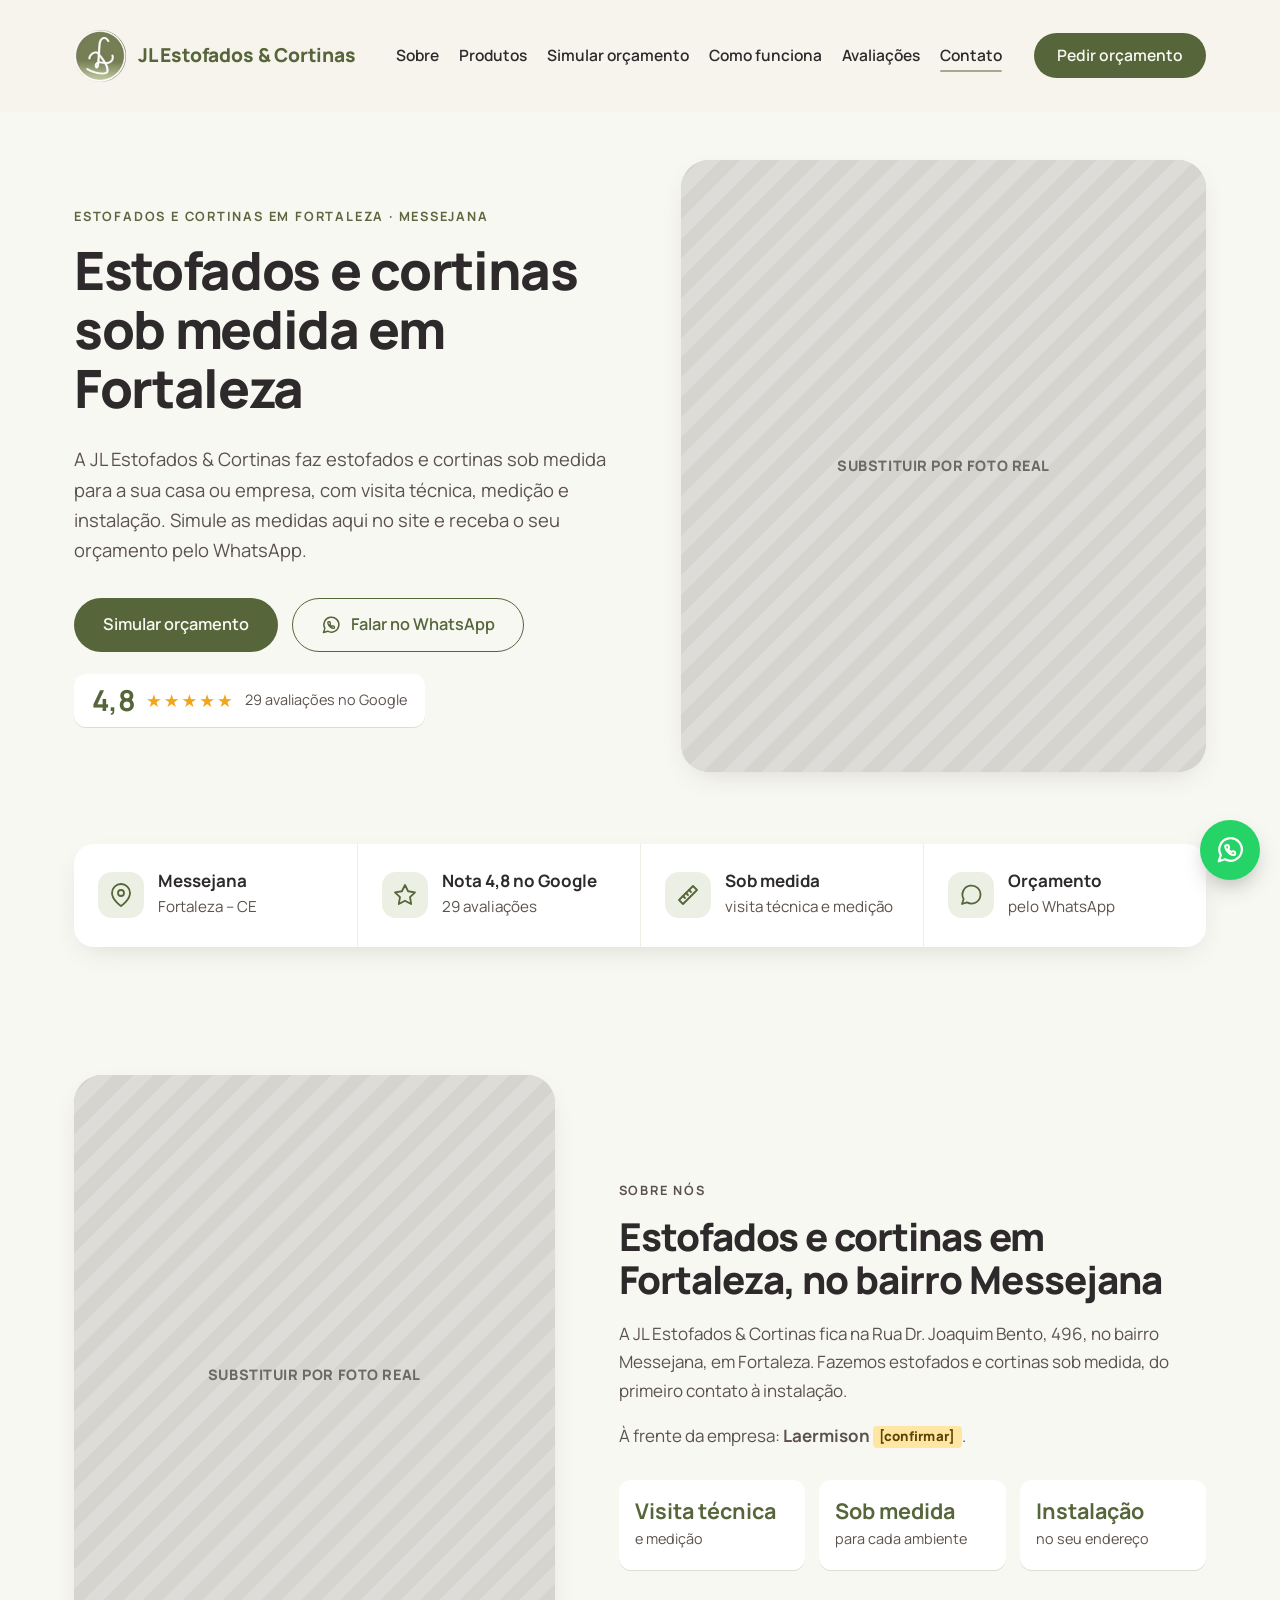
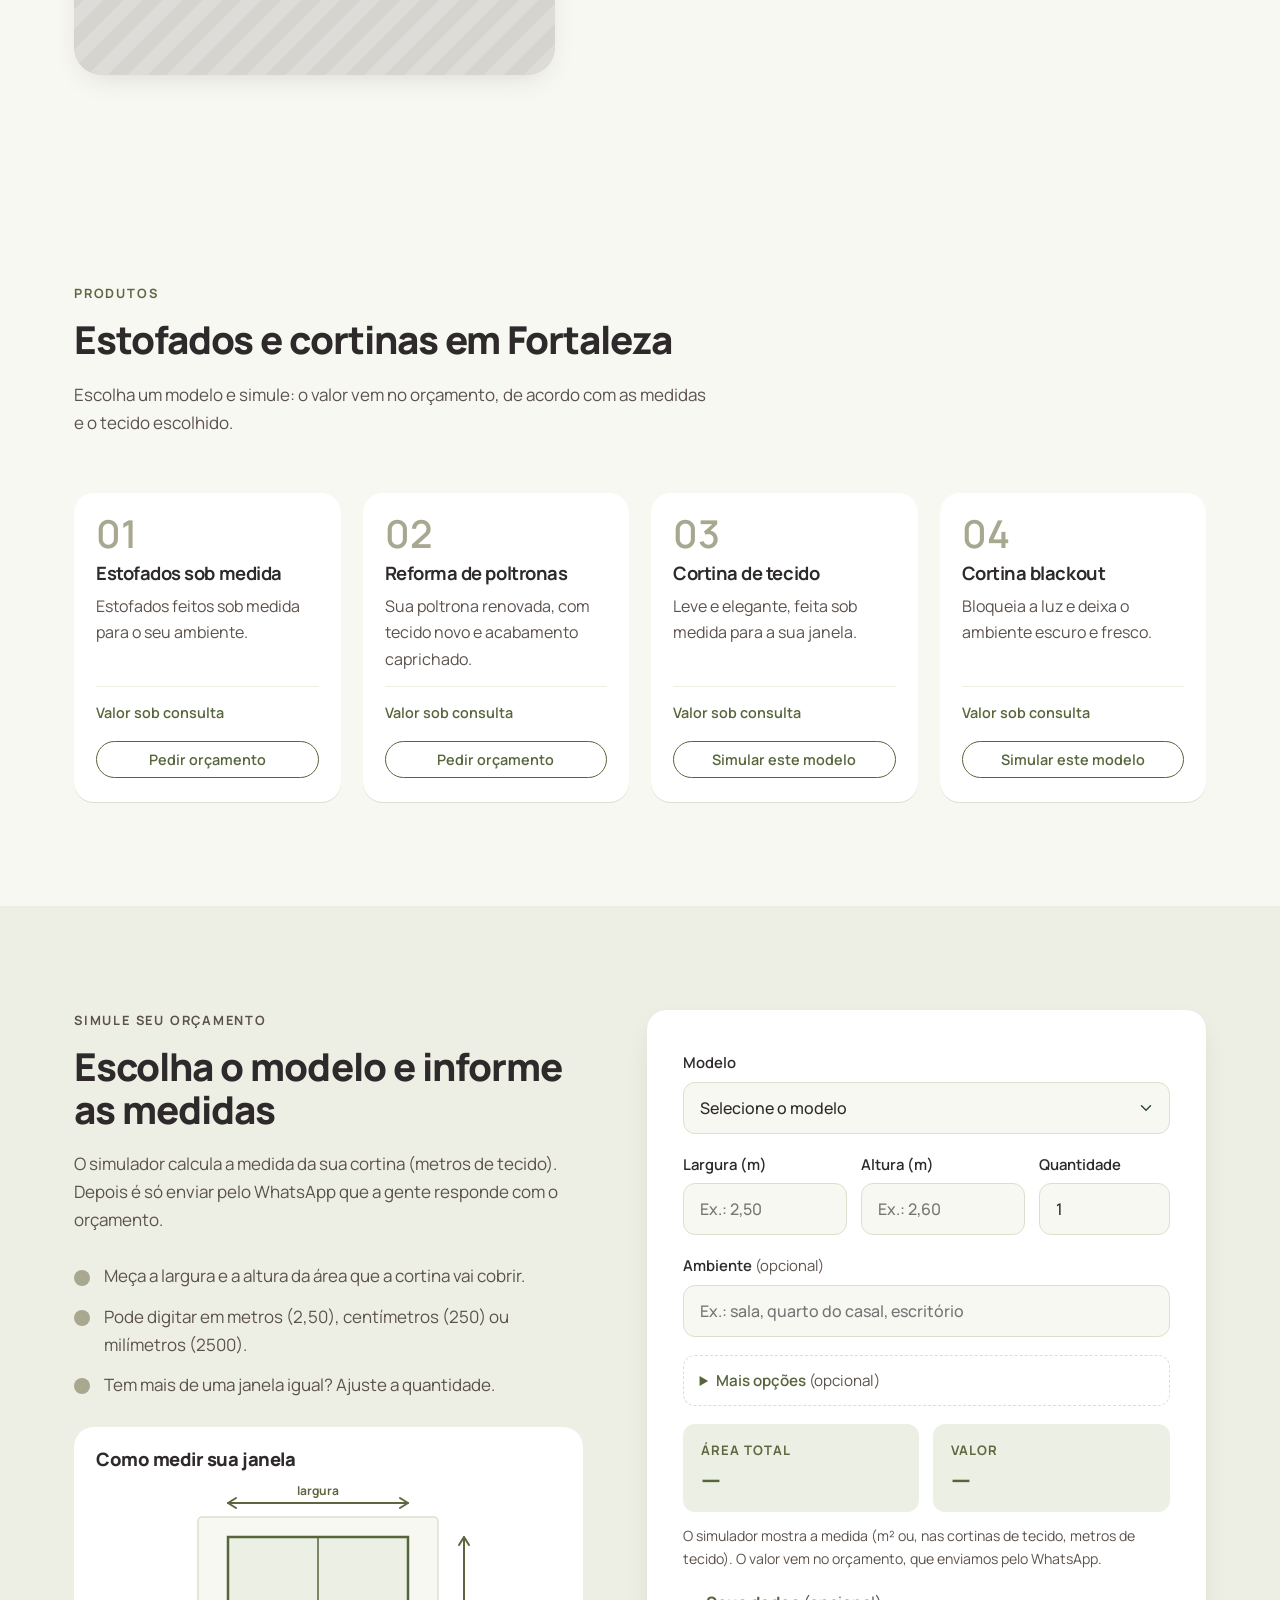
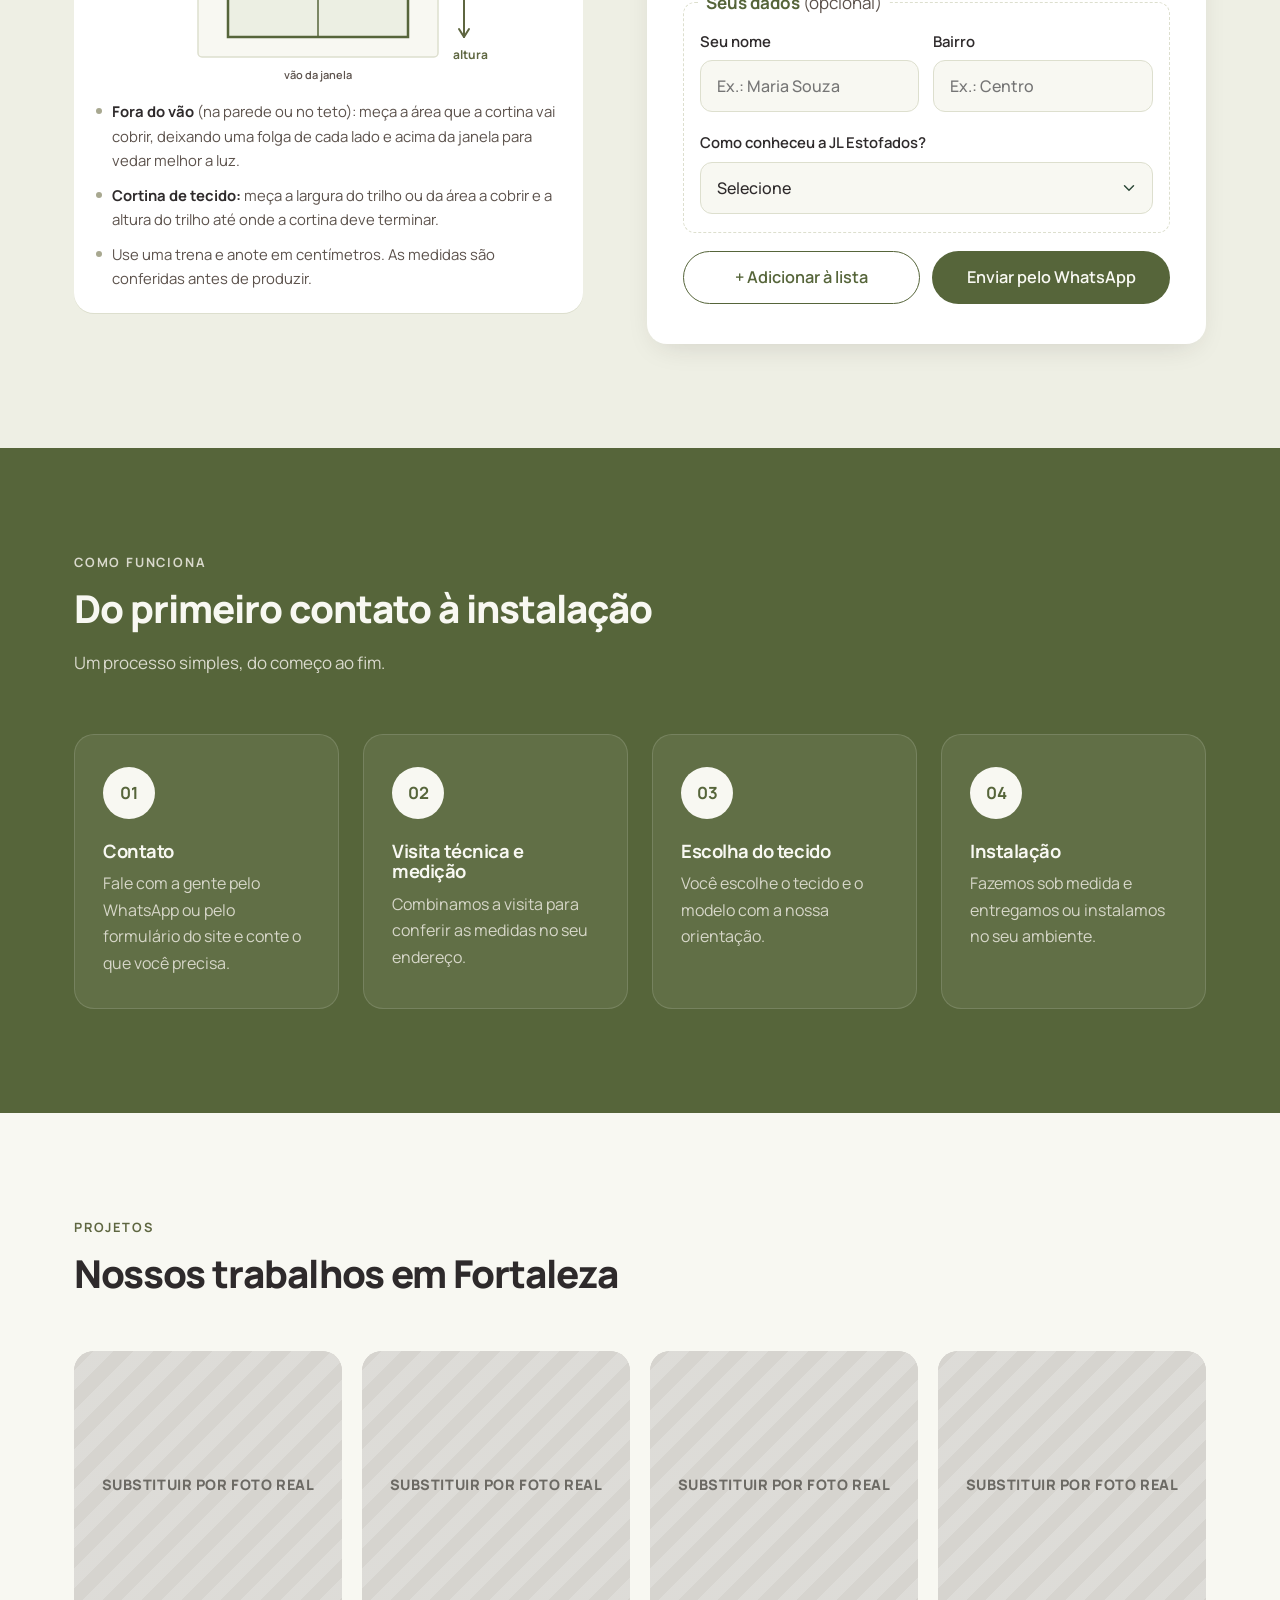
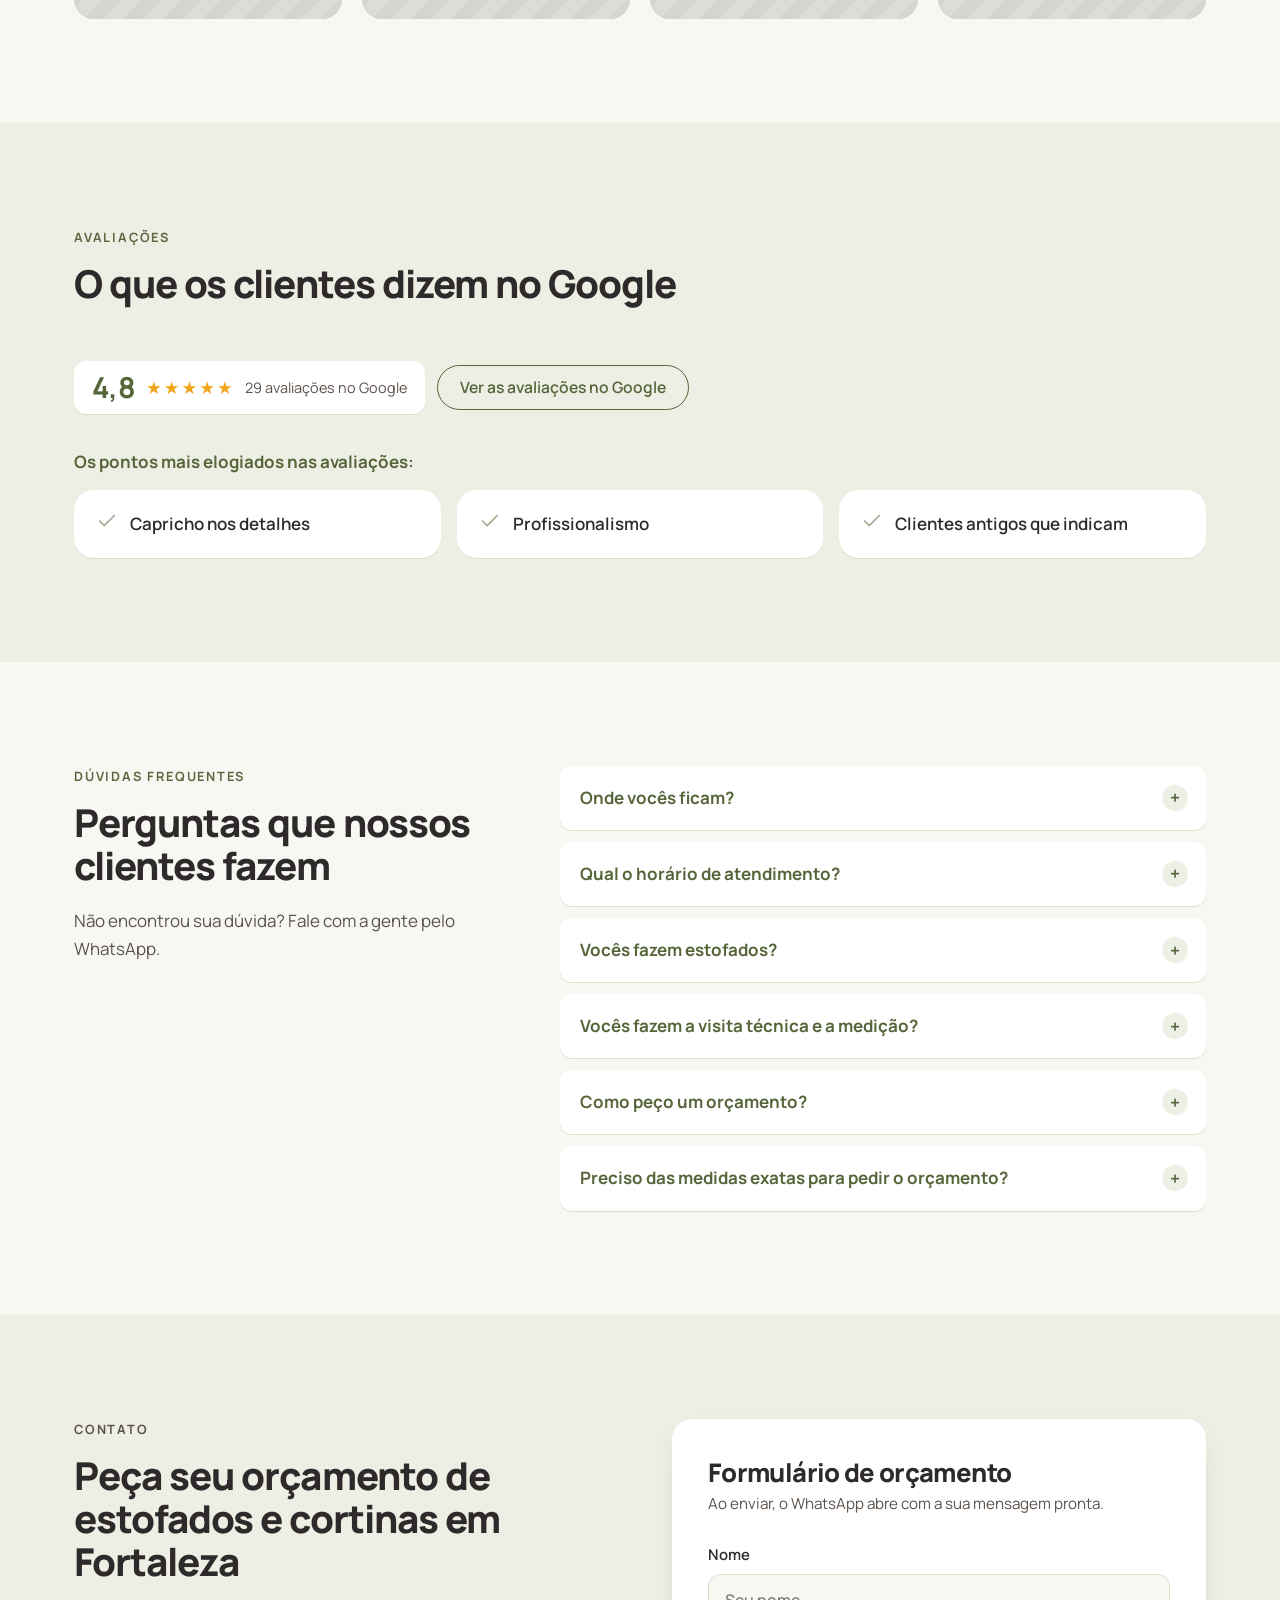
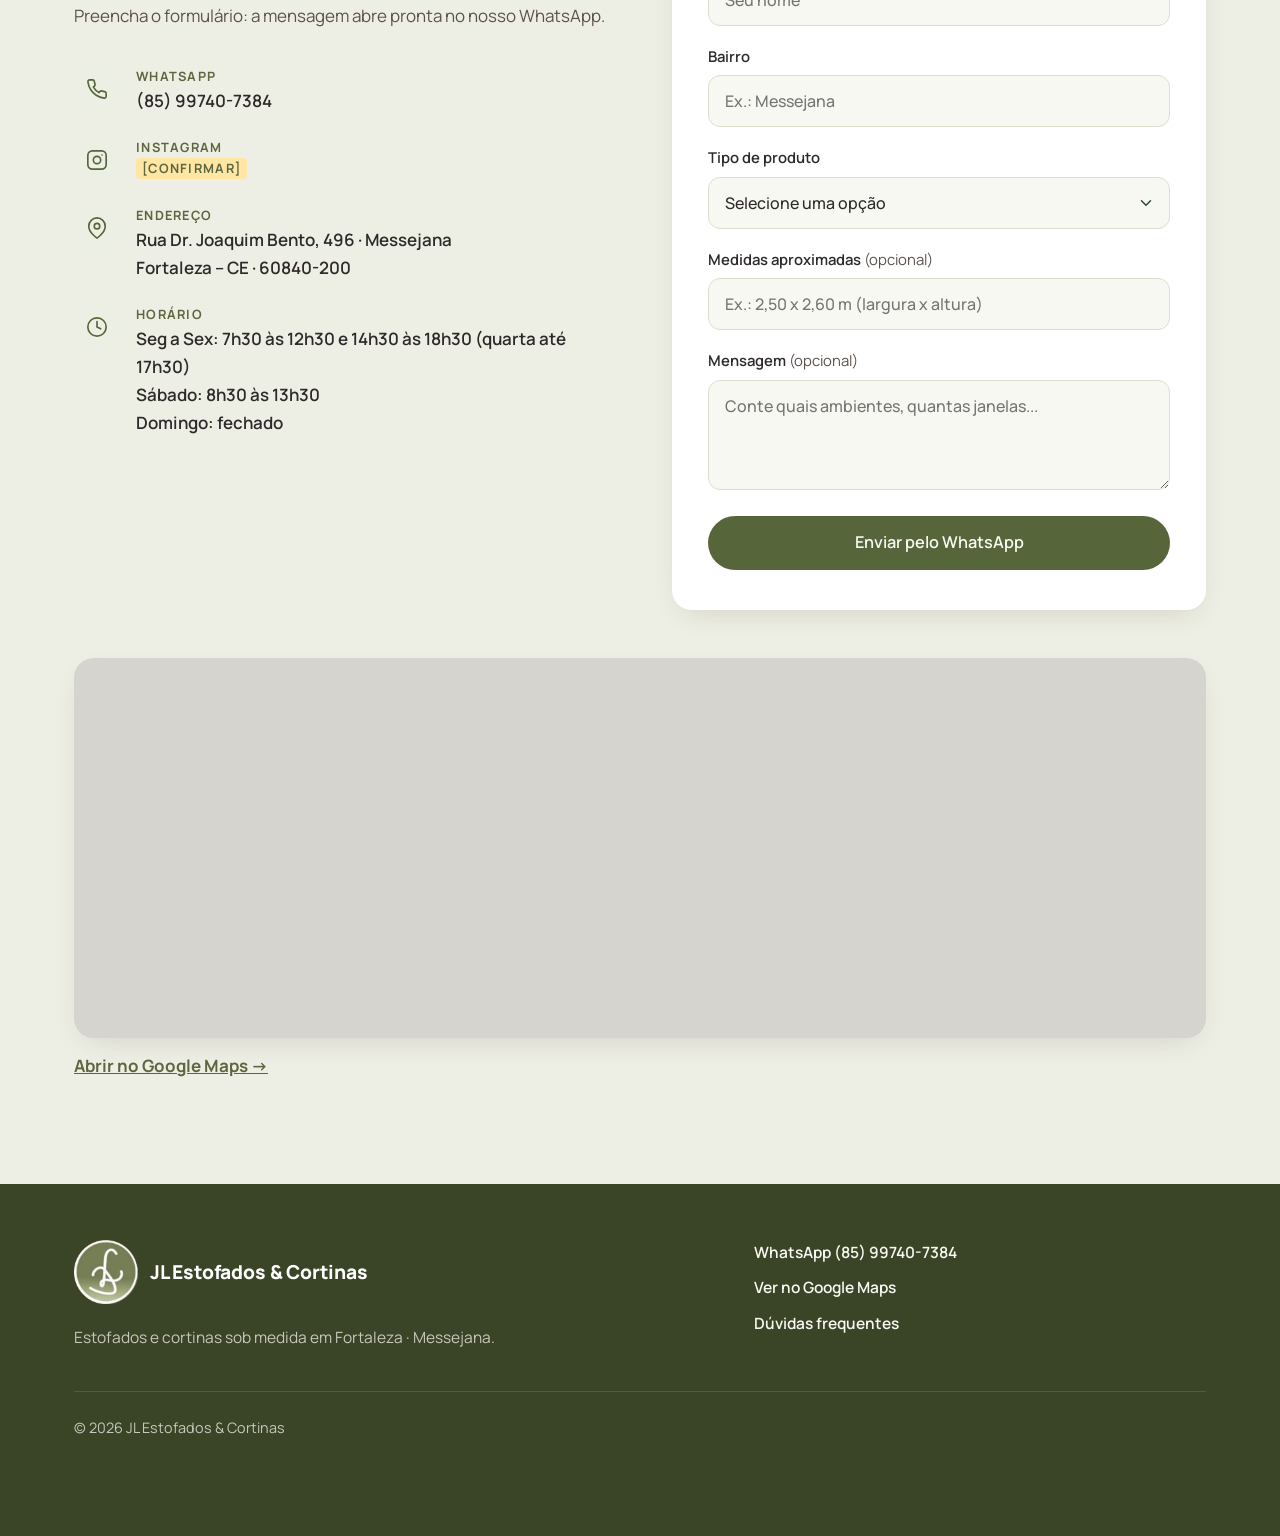
<file: index.html>
<!DOCTYPE html>
<html lang="pt-BR">
<head>
  <meta charset="UTF-8">
  <meta name="viewport" content="width=device-width, initial-scale=1">
  <title>JL Estofados &amp; Cortinas | Estofados e cortinas em Fortaleza – Messejana</title>
  <meta name="description" content="JL Estofados &amp; Cortinas: estofados e cortinas sob medida em Fortaleza, no bairro Messejana. Nota 4,8 no Google (29 avaliações). Peça seu orçamento pelo WhatsApp.">
  <meta name="theme-color" content="#56653A">
  <!-- Prévia para apresentar à cliente: fora do Google até ser aprovada. Remova esta linha ao publicar de vez. -->
  <meta name="robots" content="noindex">
  <meta property="og:type" content="website">
  <meta property="og:locale" content="pt_BR">
  <meta property="og:site_name" content="JL Estofados &amp; Cortinas">
  <meta property="og:title" content="Estofados e cortinas em Fortaleza | JL Estofados &amp; Cortinas">
  <meta property="og:description" content="JL Estofados &amp; Cortinas: estofados e cortinas sob medida em Fortaleza, no bairro Messejana. Nota 4,8 no Google (29 avaliações). Peça seu orçamento pelo WhatsApp.">
  <meta property="og:image" content="img/og-image.jpg">
  <meta property="og:image:alt" content="Logo da JL Estofados &amp; Cortinas">
  <meta name="twitter:card" content="summary_large_image">
  <link rel="icon" href="img/favicon.png" type="image/png">
  <link rel="apple-touch-icon" href="img/favicon-180.png">
  <link rel="preconnect" href="https://fonts.googleapis.com">
  <link rel="preconnect" href="https://fonts.gstatic.com" crossorigin>
  <link href="https://fonts.googleapis.com/css2?family=Manrope:wght@400;500;600;700;800&display=swap" rel="stylesheet">
  <link rel="stylesheet" href="css/style.css?v=1">
  <script type="application/ld+json">
  {
    "@context": "https://schema.org",
    "@type": "LocalBusiness",
    "name": "JL Estofados & Cortinas",
    "description": "JL Estofados & Cortinas: estofados e cortinas sob medida em Fortaleza, no bairro Messejana. Nota 4,8 no Google (29 avaliações). Peça seu orçamento pelo WhatsApp.",
    "telephone": "+55 85 99740-7384",
    "address": {
      "@type": "PostalAddress",
      "streetAddress": "Rua Dr. Joaquim Bento, 496",
      "addressLocality": "Fortaleza",
      "addressRegion": "CE",
      "postalCode": "60840-200",
      "addressCountry": "BR"
    },
    "areaServed": {
      "@type": "City",
      "name": "Fortaleza"
    },
    "hasMap": "https://www.google.com/maps/place/?q=place_id:ChIJ-Z9A-_hPxwcRxCEsKVyBMA8",
    "aggregateRating": {
      "@type": "AggregateRating",
      "ratingValue": "4.8",
      "reviewCount": "29",
      "bestRating": "5"
    },
    "openingHoursSpecification": [
      {
        "@type": "OpeningHoursSpecification",
        "dayOfWeek": [
          "https://schema.org/Monday",
          "https://schema.org/Tuesday",
          "https://schema.org/Thursday",
          "https://schema.org/Friday"
        ],
        "opens": "07:30",
        "closes": "12:30"
      },
      {
        "@type": "OpeningHoursSpecification",
        "dayOfWeek": [
          "https://schema.org/Monday",
          "https://schema.org/Tuesday",
          "https://schema.org/Thursday",
          "https://schema.org/Friday"
        ],
        "opens": "14:30",
        "closes": "18:30"
      },
      {
        "@type": "OpeningHoursSpecification",
        "dayOfWeek": [
          "https://schema.org/Wednesday"
        ],
        "opens": "07:30",
        "closes": "12:30"
      },
      {
        "@type": "OpeningHoursSpecification",
        "dayOfWeek": [
          "https://schema.org/Wednesday"
        ],
        "opens": "14:30",
        "closes": "17:30"
      },
      {
        "@type": "OpeningHoursSpecification",
        "dayOfWeek": [
          "https://schema.org/Saturday"
        ],
        "opens": "08:30",
        "closes": "13:30"
      }
    ],
    "logo": "img/logo.png",
    "image": "img/og-image.jpg"
  }
  </script>
</head>
<body>

  <a class="skip-link" href="#conteudo">Pular para o conteúdo</a>

  <!-- 1. CABEÇALHO -->
  <header class="header" id="topo">
    <div class="container header__inner">
      <a href="#topo" class="logo" aria-label="JL Estofados &amp; Cortinas, voltar ao início">
        <img class="logo__selo" src="img/logo.png" alt=""><span class="logo__texto">JL Estofados &amp; Cortinas</span>
      </a>

      <nav class="nav" id="menu" aria-label="Menu principal">
        <ul class="nav__list">
          <li><a href="#sobre" class="nav__link">Sobre</a></li>
          <li><a href="#modelos" class="nav__link">Produtos</a></li>
          <li><a href="#simulador" class="nav__link">Simular orçamento</a></li>
          <li><a href="#como-funciona" class="nav__link">Como funciona</a></li>
          <li><a href="#avaliacoes" class="nav__link">Avaliações</a></li>
          <li><a href="#contato" class="nav__link">Contato</a></li>
        </ul>
        <a href="#contato" class="btn btn--primary nav__cta">Pedir orçamento</a>
      </nav>

      <button class="hamburger" type="button" aria-label="Abrir menu" aria-expanded="false" aria-controls="menu">
        <span></span><span></span><span></span>
      </button>
    </div>
  </header>

  <main id="conteudo">

    <!-- 2. HERO -->
    <section class="hero">
      <div class="container hero__inner">
        <div class="hero__text">
          <p class="eyebrow">Estofados e cortinas em Fortaleza · Messejana</p>
          <h1>Estofados e cortinas sob medida em Fortaleza</h1>
          <p class="hero__lead">A JL Estofados &amp; Cortinas faz estofados e cortinas sob medida para a sua casa ou empresa, com visita técnica, medição e instalação. Simule as medidas aqui no site e receba o seu orçamento pelo WhatsApp.</p>
          <div class="hero__actions">
            <a href="#simulador" class="btn btn--primary btn--lg">Simular orçamento</a>
            <a href="https://wa.me/5585997407384" class="btn btn--outline btn--lg" data-whatsapp data-msg="Olá, JL Estofados! Vim pelo site e gostaria de mais informações." target="_blank" rel="noopener">
              <svg class="icon" viewBox="0 0 24 24" aria-hidden="true"><path d="M3 21l1.65-4.95A9 9 0 1 1 8 19.4L3 21z"/><g transform="translate(7.3 7.3) scale(.4)" stroke-width="4"><path d="M22 16.92v3a2 2 0 0 1-2.18 2 19.79 19.79 0 0 1-8.63-3.07 19.5 19.5 0 0 1-6-6 19.79 19.79 0 0 1-3.07-8.67A2 2 0 0 1 4.11 2h3a2 2 0 0 1 2 1.72 12.84 12.84 0 0 0 .7 2.81 2 2 0 0 1-.45 2.11L8.09 9.91a16 16 0 0 0 6 6l1.27-1.27a2 2 0 0 1 2.11-.45 12.84 12.84 0 0 0 2.81.7A2 2 0 0 1 22 16.92z"/></g></svg>
              Falar no WhatsApp
            </a>
          </div>
          <a href="https://www.google.com/maps/place/?q=place_id:ChIJ-Z9A-_hPxwcRxCEsKVyBMA8" class="google-nota" target="_blank" rel="noopener">
            <strong>4,8</strong>
            <span class="google-nota__estrelas" aria-hidden="true">★★★★★</span>
            <span>29 avaliações no Google</span>
          </a>
        </div>
        <figure class="media hero__media is-placeholder" data-label="SUBSTITUIR POR FOTO REAL"></figure>
      </div>
    </section>

    <!-- 3. DIFERENCIAIS -->
    <section class="perks" aria-label="Nossos diferenciais">
      <div class="container">
        <ul class="perks__list">
          <li class="perk">
            <svg class="perk__icon" viewBox="0 0 24 24" aria-hidden="true"><path d="M21 10c0 7-9 13-9 13s-9-6-9-13a9 9 0 0 1 18 0z"/><circle cx="12" cy="10" r="3"/></svg>
            <div><strong>Messejana</strong><span>Fortaleza – CE</span></div>
          </li>
          <li class="perk">
            <svg class="perk__icon" viewBox="0 0 24 24" aria-hidden="true"><path d="m12 2 3.09 6.26L22 9.27l-5 4.87 1.18 6.88L12 17.77l-6.18 3.25L7 14.14 2 9.27l6.91-1.01z"/></svg>
            <div><strong>Nota 4,8 no Google</strong><span>29 avaliações</span></div>
          </li>
          <li class="perk">
            <svg class="perk__icon" viewBox="0 0 24 24" aria-hidden="true"><path d="M3 17 17 3l4 4L7 21z"/><path d="m7 13 2 2M10 10l2 2M13 7l2 2"/></svg>
            <div><strong>Sob medida</strong><span>visita técnica e medição</span></div>
          </li>
          <li class="perk">
            <svg class="perk__icon" viewBox="0 0 24 24" aria-hidden="true"><path d="M3 21l1.65-4.95A9 9 0 1 1 8 19.4L3 21z"/></svg>
            <div><strong>Orçamento</strong><span>pelo WhatsApp</span></div>
          </li>
        </ul>
      </div>
    </section>

    <!-- SOBRE NÓS -->
    <section class="section" id="sobre">
      <div class="container sobre">
        <figure class="media sobre__media is-placeholder" data-label="SUBSTITUIR POR FOTO REAL"></figure>
        <div class="sobre__texto">
          <p class="eyebrow">Sobre nós</p>
          <h2>Estofados e cortinas em Fortaleza, no bairro Messejana</h2>
          <p>A JL Estofados &amp; Cortinas fica na Rua Dr. Joaquim Bento, 496, no bairro Messejana, em Fortaleza. Fazemos estofados e cortinas sob medida, do primeiro contato à instalação.</p>
          <p>À frente da empresa: <strong>Laermison <span class="confirmar">[confirmar]</span></strong>.</p>
          <ul class="sobre__destaques">
            <li><strong>Visita técnica</strong><span>e medição</span></li>
            <li><strong>Sob medida</strong><span>para cada ambiente</span></li>
            <li><strong>Instalação</strong><span>no seu endereço</span></li>
          </ul>
        </div>
      </div>
    </section>

    <!-- 4. MODELOS -->
    <section class="section" id="modelos">
      <div class="container">
        <div class="section__head">
          <p class="eyebrow">Produtos</p>
          <h2>Estofados e cortinas em Fortaleza</h2>
          <p>Escolha um modelo e simule: o valor vem no orçamento, de acordo com as medidas e o tecido escolhido.</p>
        </div>

        <div class="products">
          <article class="card product">
            <div class="product__body">
              <span class="product__num" aria-hidden="true">01</span>
              <h3>Estofados sob medida</h3>
              <p>Estofados feitos sob medida para o seu ambiente.</p>
              <p class="product__price">Valor sob consulta</p>
              <a href="https://wa.me/5585997407384" class="btn btn--outline btn--sm product__sim" data-whatsapp data-msg="Olá, JL Estofados! Vim pelo site e gostaria de um orçamento de estofados sob medida." target="_blank" rel="noopener">Pedir orçamento</a>
            </div>
          </article>
          <article class="card product">
            <div class="product__body">
              <span class="product__num" aria-hidden="true">02</span>
              <h3>Reforma de poltronas</h3>
              <p>Sua poltrona renovada, com tecido novo e acabamento caprichado.</p>
              <p class="product__price">Valor sob consulta</p>
              <a href="https://wa.me/5585997407384" class="btn btn--outline btn--sm product__sim" data-whatsapp data-msg="Olá, JL Estofados! Vim pelo site e gostaria de um orçamento de reforma de poltronas." target="_blank" rel="noopener">Pedir orçamento</a>
            </div>
          </article>
          <article class="card product">
            <div class="product__body">
              <span class="product__num" aria-hidden="true">03</span>
              <h3>Cortina de tecido</h3>
              <p>Leve e elegante, feita sob medida para a sua janela.</p>
              <p class="product__price">Valor sob consulta</p>
              <button type="button" class="btn btn--outline btn--sm product__sim" data-modelo="Cortina de tecido">Simular este modelo</button>
            </div>
          </article>
          <article class="card product">
            <div class="product__body">
              <span class="product__num" aria-hidden="true">04</span>
              <h3>Cortina blackout</h3>
              <p>Bloqueia a luz e deixa o ambiente escuro e fresco.</p>
              <p class="product__price">Valor sob consulta</p>
              <button type="button" class="btn btn--outline btn--sm product__sim" data-modelo="Cortina blackout">Simular este modelo</button>
            </div>
          </article>
        </div>
      </div>
    </section>

    <!-- 4b. SIMULADOR DE ORÇAMENTO -->
    <section class="section section--soft" id="simulador">
      <div class="container sim">
        <div class="sim__intro">
          <p class="eyebrow">Simule seu orçamento</p>
          <h2>Escolha o modelo e informe as medidas</h2>
          <p>O simulador calcula a medida da sua cortina (metros de tecido). Depois é só enviar pelo WhatsApp que a gente responde com o orçamento.</p>
          <ul class="sim__tips">
            <li>Meça a largura e a altura da área que a cortina vai cobrir.</li>
            <li>Pode digitar em metros (2,50), centímetros (250) ou milímetros (2500).</li>
            <li>Tem mais de uma janela igual? Ajuste a quantidade.</li>
          </ul>
          <div class="medir">
            <h3>Como medir sua janela</h3>
            <svg class="medir__desenho" viewBox="0 0 340 210" role="img" aria-label="Desenho de uma janela mostrando onde medir a largura e a altura">
              <rect x="40" y="38" width="240" height="140" rx="4" class="medir__parede"/>
              <rect x="70" y="58" width="180" height="100" class="medir__vao"/>
              <line x1="160" y1="58" x2="160" y2="158" class="medir__divisao"/>
              <line x1="70" y1="24" x2="250" y2="24" class="medir__seta"/>
              <polyline points="78,19 70,24 78,29" class="medir__seta"/>
              <polyline points="242,19 250,24 242,29" class="medir__seta"/>
              <text x="160" y="16" class="medir__texto">largura</text>
              <line x1="306" y1="58" x2="306" y2="158" class="medir__seta"/>
              <polyline points="301,66 306,58 311,66" class="medir__seta"/>
              <polyline points="301,150 306,158 311,150" class="medir__seta"/>
              <text x="312" y="180" class="medir__texto">altura</text>
              <text x="160" y="200" class="medir__legenda">vão da janela</text>
            </svg>
            <ul class="medir__passos">
              <li><strong>Fora do vão</strong> (na parede ou no teto): meça a área que a cortina vai cobrir, deixando uma folga de cada lado e acima da janela para vedar melhor a luz.</li>
              <li><strong>Cortina de tecido:</strong> meça a largura do trilho ou da área a cobrir e a altura do trilho até onde a cortina deve terminar.</li>
              <li>Use uma trena e anote em centímetros. As medidas são conferidas antes de produzir.</li>
            </ul>
          </div>
        </div>

        <form class="card form sim__form" id="form-simulador" novalidate>
          <div class="field">
            <label for="sim-modelo">Modelo</label>
            <select id="sim-modelo" name="modelo" required>
              <option value="" disabled selected>Selecione o modelo</option>
              <optgroup label="Cortinas (por metro de tecido)">
                <option data-calculo="tecido">Cortina de tecido</option>
                <option data-calculo="tecido">Cortina blackout</option>
              </optgroup>
              <optgroup label="Outros">
                <option>Outro modelo</option>
              </optgroup>
            </select>
          </div>

          <div class="sim__row">
            <div class="field">
              <label for="sim-largura">Largura (m)</label>
              <input type="text" id="sim-largura" name="largura" inputmode="decimal" maxlength="7" autocomplete="off" placeholder="Ex.: 2,50" required>
            </div>
            <div class="field">
              <label for="sim-altura">Altura (m)</label>
              <input type="text" id="sim-altura" name="altura" inputmode="decimal" maxlength="7" autocomplete="off" placeholder="Ex.: 2,60" required>
            </div>
            <div class="field sim__qtd">
              <label for="sim-qtd">Quantidade</label>
              <input type="text" id="sim-qtd" name="quantidade" inputmode="numeric" maxlength="2" autocomplete="off" value="1" required>
            </div>
          </div>

          <div class="field">
            <label for="sim-ambiente">Ambiente <span class="field__opt">(opcional)</span></label>
            <input type="text" id="sim-ambiente" name="ambiente" placeholder="Ex.: sala, quarto do casal, escritório">
          </div>

          <!-- Acessório opcional: aparece só nos modelos com data-guia (cortina rolô) -->
          <label class="sim__opcional" id="sim-guia-campo" hidden>
            <input type="checkbox" id="sim-guia" name="guia">
            Incluir guia <span class="field__opt">(opcional)</span>
          </label>

          <details class="sim__extras">
            <summary>Mais opções <span class="field__opt">(opcional)</span></summary>
            <div class="sim__row sim__row--2">
              <div class="field">
                <label for="sim-acionamento">Acionamento</label>
                <select id="sim-acionamento" name="acionamento">
                  <option value="">Tanto faz</option>
                  <option>Manual</option>
                  <option>Motorizado</option>
                </select>
              </div>
              <div class="field">
                <label for="sim-comando">Lado do comando</label>
                <select id="sim-comando" name="comando">
                  <option value="">Tanto faz</option>
                  <option>Esquerdo</option>
                  <option>Direito</option>
                </select>
              </div>
              <div class="field">
                <label for="sim-instalacao">Instalação</label>
                <select id="sim-instalacao" name="instalacao">
                  <option value="">Não sei</option>
                  <option>Dentro do vão</option>
                  <option>Fora do vão (na parede)</option>
                  <option>No teto</option>
                </select>
              </div>
              <div class="field">
                <label for="sim-cor">Cor ou tecido</label>
                <input type="text" id="sim-cor" name="cor" placeholder="Ex.: linho bege, blackout branco">
              </div>
            </div>
          </details>

          <div class="sim__result" aria-live="polite">
            <div>
              <span id="sim-area-rotulo">Área total</span>
              <strong id="sim-area">—</strong>
            </div>
            <div>
              <span>Valor</span>
              <strong id="sim-valor">—</strong>
            </div>
          </div>
          <p class="sim__note sim__calculo" id="sim-calculo" hidden></p>
          <p class="sim__condicoes" id="sim-condicoes" hidden></p>
          <p class="sim__note" id="sim-nota">O simulador mostra a medida (m² ou, nas cortinas de tecido, metros de tecido). O valor vem no orçamento, que enviamos pelo WhatsApp.</p>

          <fieldset class="sim__cliente">
            <legend>Seus dados <span class="field__opt">(opcional)</span></legend>
            <div class="sim__row sim__row--2">
              <div class="field">
                <label for="sim-cliente">Seu nome</label>
                <input type="text" id="sim-cliente" name="cliente" autocomplete="name" maxlength="60" placeholder="Ex.: Maria Souza">
              </div>
              <div class="field">
                <label for="sim-bairro">Bairro</label>
                <input type="text" id="sim-bairro" name="bairro" maxlength="40" placeholder="Ex.: Centro">
              </div>
            </div>
            <div class="field">
              <label for="sim-origem">Como conheceu a JL Estofados?</label>
              <select id="sim-origem" name="origem">
                <option value="">Selecione</option>
                <option>Instagram</option>
                <option>Google</option>
                <option>Indicação de amigo ou parente</option>
                <option>Arquiteto ou decorador</option>
                <option>Já sou cliente</option>
                <option>Outro</option>
              </select>
            </div>
          </fieldset>

          <p class="form__error" role="alert" hidden></p>

          <div class="sim__actions">
            <button type="button" class="btn btn--outline btn--lg" id="sim-adicionar">+ Adicionar à lista</button>
            <button type="submit" class="btn btn--primary btn--lg">Enviar pelo WhatsApp</button>
          </div>

          <div class="sim__lista" id="sim-lista" hidden>
            <h3>Sua lista de orçamento</h3>
            <ul id="sim-itens"></ul>
            <p class="sim__total">Valor: <strong id="sim-total">—</strong></p>
            <p class="sim__condicoes" id="sim-total-condicoes" hidden></p>
            <p class="sim__note">Tem mais janelas? Preencha as medidas acima e clique em "Adicionar à lista". Ao enviar, a lista inteira vai em uma única mensagem.</p>
          </div>
        </form>
      </div>
    </section>

    <!-- 5. COMO FUNCIONA -->
    <section class="section section--green" id="como-funciona">
      <div class="container">
        <div class="section__head">
          <p class="eyebrow eyebrow--light">Como funciona</p>
          <h2>Do primeiro contato à instalação</h2>
          <p>Um processo simples, do começo ao fim.</p>
        </div>

        <ol class="steps">
          <li class="step">
            <span class="step__num" aria-hidden="true">01</span>
            <h3>Contato</h3>
            <p>Fale com a gente pelo WhatsApp ou pelo formulário do site e conte o que você precisa.</p>
          </li>
          <li class="step">
            <span class="step__num" aria-hidden="true">02</span>
            <h3>Visita técnica e medição</h3>
            <p>Combinamos a visita para conferir as medidas no seu endereço.</p>
          </li>
          <li class="step">
            <span class="step__num" aria-hidden="true">03</span>
            <h3>Escolha do tecido</h3>
            <p>Você escolhe o tecido e o modelo com a nossa orientação.</p>
          </li>
          <li class="step">
            <span class="step__num" aria-hidden="true">04</span>
            <h3>Instalação</h3>
            <p>Fazemos sob medida e entregamos ou instalamos no seu ambiente.</p>
          </li>
        </ol>
      </div>
    </section>

    <!-- 6. PROJETOS -->
    <section class="section" id="projetos">
      <div class="container">
        <div class="section__head section__head--row">
          <div>
            <p class="eyebrow">Projetos</p>
            <h2>Nossos trabalhos em Fortaleza</h2>
          </div>
          
        </div>

        <div class="gallery gallery--4">
          <figure class="media gallery__item is-placeholder" data-label="SUBSTITUIR POR FOTO REAL"></figure>
          <figure class="media gallery__item is-placeholder" data-label="SUBSTITUIR POR FOTO REAL"></figure>
          <figure class="media gallery__item is-placeholder" data-label="SUBSTITUIR POR FOTO REAL"></figure>
          <figure class="media gallery__item is-placeholder" data-label="SUBSTITUIR POR FOTO REAL"></figure>
        </div>
      </div>
    </section>

    <!-- AVALIAÇÕES (dados reais do Google: nota e pontos mais citados) -->
    <section class="section section--soft" id="avaliacoes">
      <div class="container">
        <div class="section__head">
          <p class="eyebrow">Avaliações</p>
          <h2>O que os clientes dizem no Google</h2>
        </div>
        <div class="google-acoes">
          <a href="https://www.google.com/maps/place/?q=place_id:ChIJ-Z9A-_hPxwcRxCEsKVyBMA8" class="google-nota" target="_blank" rel="noopener">
            <strong>4,8</strong>
            <span class="google-nota__estrelas" aria-hidden="true">★★★★★</span>
            <span>29 avaliações no Google</span>
          </a>
          <a href="https://www.google.com/maps/place/?q=place_id:ChIJ-Z9A-_hPxwcRxCEsKVyBMA8" class="btn btn--outline" target="_blank" rel="noopener">Ver as avaliações no Google</a>
        </div>
        <p class="avaliacoes__intro">Os pontos mais elogiados nas avaliações:</p>
        <ul class="avaliacoes__lista">
          <li class="card"><svg class="icon" viewBox="0 0 24 24" aria-hidden="true"><path d="M20 6 9 17l-5-5"/></svg><span>Capricho nos detalhes</span></li>
          <li class="card"><svg class="icon" viewBox="0 0 24 24" aria-hidden="true"><path d="M20 6 9 17l-5-5"/></svg><span>Profissionalismo</span></li>
          <li class="card"><svg class="icon" viewBox="0 0 24 24" aria-hidden="true"><path d="M20 6 9 17l-5-5"/></svg><span>Clientes antigos que indicam</span></li>
        </ul>
      </div>
    </section>

    <!-- PERGUNTAS FREQUENTES -->
    <section class="section" id="duvidas">
      <div class="container faq">
        <div class="section__head">
          <p class="eyebrow">Dúvidas frequentes</p>
          <h2>Perguntas que nossos clientes fazem</h2>
          <p>Não encontrou sua dúvida? Fale com a gente pelo WhatsApp.</p>
        </div>

        <div class="faq__lista">
          <details class="faq__item">
            <summary>Onde vocês ficam?</summary>
            <p>Na Rua Dr. Joaquim Bento, 496, bairro Messejana, Fortaleza – CE, CEP 60840-200.</p>
          </details>
          <details class="faq__item">
            <summary>Qual o horário de atendimento?</summary>
            <p>Seg a Sex: 7h30 às 12h30 e 14h30 às 18h30 (quarta até 17h30) · Sábado: 8h30 às 13h30 · Domingo: fechado.</p>
          </details>
          <details class="faq__item">
            <summary>Vocês fazem estofados?</summary>
            <p>Sim, fazemos estofados sob medida e reforma de poltronas. Peça o orçamento pelo WhatsApp.</p>
          </details>
          <details class="faq__item">
            <summary>Vocês fazem a visita técnica e a medição?</summary>
            <p>Sim. Depois do primeiro contato, combinamos a visita para conferir as medidas no seu endereço.</p>
          </details>
          <details class="faq__item">
            <summary>Como peço um orçamento?</summary>
            <p>Use o simulador aqui do site ou o formulário de contato: a mensagem chega pronta no nosso WhatsApp. Se preferir, chame direto no WhatsApp (85) 99740-7384.</p>
          </details>
          <details class="faq__item">
            <summary>Preciso das medidas exatas para pedir o orçamento?</summary>
            <p>Não. Medidas aproximadas já servem; as medidas finais são conferidas na visita técnica.</p>
          </details>
        </div>
      </div>
    </section>

    <!-- 7. CONTATO -->
    <section class="section section--soft" id="contato">
      <div class="container contact">
        <div class="contact__info">
          <p class="eyebrow">Contato</p>
          <h2>Peça seu orçamento de estofados e cortinas em Fortaleza</h2>
          <p>Preencha o formulário: a mensagem abre pronta no nosso WhatsApp.</p>

          <ul class="contact__list">
            <li>
              <svg class="icon" viewBox="0 0 24 24" aria-hidden="true"><path d="M22 16.92v3a2 2 0 0 1-2.18 2 19.79 19.79 0 0 1-8.63-3.07 19.5 19.5 0 0 1-6-6 19.79 19.79 0 0 1-3.07-8.67A2 2 0 0 1 4.11 2h3a2 2 0 0 1 2 1.72 12.84 12.84 0 0 0 .7 2.81 2 2 0 0 1-.45 2.11L8.09 9.91a16 16 0 0 0 6 6l1.27-1.27a2 2 0 0 1 2.11-.45 12.84 12.84 0 0 0 2.81.7A2 2 0 0 1 22 16.92z"/></svg>
              <div><span>WhatsApp</span><a href="https://wa.me/5585997407384" data-whatsapp target="_blank" rel="noopener">(85) 99740-7384</a></div>
            </li>
            <li>
              <svg class="icon" viewBox="0 0 24 24" aria-hidden="true"><rect x="2" y="2" width="20" height="20" rx="5"/><circle cx="12" cy="12" r="4"/><path d="M17.5 6.5h.01"/></svg>
              <div><span>Instagram</span><p><span class="confirmar">[confirmar]</span></p></div>
            </li>
            <li>
              <svg class="icon" viewBox="0 0 24 24" aria-hidden="true"><path d="M21 10c0 7-9 13-9 13s-9-6-9-13a9 9 0 0 1 18 0z"/><circle cx="12" cy="10" r="3"/></svg>
              <div><span>Endereço</span><address>Rua Dr. Joaquim Bento, 496 · Messejana<br>Fortaleza – CE · 60840-200</address></div>
            </li>
            <li>
              <svg class="icon" viewBox="0 0 24 24" aria-hidden="true"><circle cx="12" cy="12" r="10"/><path d="M12 6v6l4 2"/></svg>
              <div><span>Horário</span><p>Seg a Sex: 7h30 às 12h30 e 14h30 às 18h30 (quarta até 17h30)<br>Sábado: 8h30 às 13h30<br>Domingo: fechado</p></div>
            </li>
          </ul>
        </div>

        <form class="card form" id="form-orcamento" novalidate>
          <h3>Formulário de orçamento</h3>
          <p class="form__hint">Ao enviar, o WhatsApp abre com a sua mensagem pronta.</p>

          <div class="field">
            <label for="nome">Nome</label>
            <input type="text" id="nome" name="nome" autocomplete="name" placeholder="Seu nome" required>
          </div>

          <div class="field">
            <label for="bairro">Bairro</label>
            <input type="text" id="bairro" name="bairro" autocomplete="address-level3" placeholder="Ex.: Messejana" required>
          </div>

          <div class="field">
            <label for="produto">Tipo de produto</label>
            <select id="produto" name="produto" required>
              <option value="" disabled selected>Selecione uma opção</option>
              <option>Estofados sob medida</option>
              <option>Reforma de poltronas</option>
              <option>Cortina de tecido</option>
              <option>Cortina blackout</option>
              <option>Outro / ainda não sei</option>
            </select>
          </div>

          <div class="field">
            <label for="medidas">Medidas aproximadas <span class="field__opt">(opcional)</span></label>
            <input type="text" id="medidas" name="medidas" placeholder="Ex.: 2,50 x 2,60 m (largura x altura)">
          </div>

          <div class="field">
            <label for="mensagem">Mensagem <span class="field__opt">(opcional)</span></label>
            <textarea id="mensagem" name="mensagem" rows="3" placeholder="Conte quais ambientes, quantas janelas..."></textarea>
          </div>

          <p class="form__error" role="alert" hidden></p>

          <button type="submit" class="btn btn--primary btn--lg btn--block">Enviar pelo WhatsApp</button>
        </form>
      </div>

      <div class="container">
        <div class="mapa">
          <iframe src="https://maps.google.com/maps?q=JL%20Estofados%20%26%20Cortinas%2C%20Rua%20Dr.%20Joaquim%20Bento%2C%20496%20-%20Messejana%2C%20Fortaleza%20-%20CE%2C%2060840-200&z=16&output=embed" title="Mapa: JL Estofados &amp; Cortinas em Fortaleza" loading="lazy" referrerpolicy="no-referrer-when-downgrade" allowfullscreen></iframe>
        </div>
        <a class="mapa__link" href="https://www.google.com/maps/place/?q=place_id:ChIJ-Z9A-_hPxwcRxCEsKVyBMA8" target="_blank" rel="noopener">Abrir no Google Maps →</a>
      </div>
    </section>
  </main>

  <!-- 8. RODAPÉ -->
  <footer class="footer">
    <div class="container footer__inner">
      <div class="footer__brand">
        <a href="#topo" class="logo logo--light" aria-label="JL Estofados &amp; Cortinas, voltar ao início">
          <img class="logo__selo" src="img/logo.png" alt=""><span class="logo__texto">JL Estofados &amp; Cortinas</span>
        </a>
        <p>Estofados e cortinas sob medida em Fortaleza · Messejana.</p>
      </div>

      <ul class="footer__links">
        <li><a href="https://wa.me/5585997407384" target="_blank" rel="noopener" data-whatsapp>WhatsApp (85) 99740-7384</a></li>
        <li><a href="https://www.google.com/maps/place/?q=place_id:ChIJ-Z9A-_hPxwcRxCEsKVyBMA8" target="_blank" rel="noopener">Ver no Google Maps</a></li>
        <li><a href="#duvidas">Dúvidas frequentes</a></li>
      </ul>

      <p class="footer__legal">© <span id="ano">2026</span> JL Estofados &amp; Cortinas</p>
    </div>
  </footer>

  <!-- Botão flutuante de WhatsApp -->
  <a href="https://wa.me/5585997407384" class="whatsapp-float" data-whatsapp data-msg="Olá, JL Estofados! Vim pelo site e gostaria de um orçamento." target="_blank" rel="noopener" aria-label="Conversar no WhatsApp">
    <svg viewBox="0 0 24 24" aria-hidden="true"><path d="M3 21l1.65-4.95A9 9 0 1 1 8 19.4L3 21z"/><g transform="translate(7.3 7.3) scale(.4)" stroke-width="4"><path d="M22 16.92v3a2 2 0 0 1-2.18 2 19.79 19.79 0 0 1-8.63-3.07 19.5 19.5 0 0 1-6-6 19.79 19.79 0 0 1-3.07-8.67A2 2 0 0 1 4.11 2h3a2 2 0 0 1 2 1.72 12.84 12.84 0 0 0 .7 2.81 2 2 0 0 1-.45 2.11L8.09 9.91a16 16 0 0 0 6 6l1.27-1.27a2 2 0 0 1 2.11-.45 12.84 12.84 0 0 0 2.81.7A2 2 0 0 1 22 16.92z"/></g></svg>
  </a>

  <script src="js/main.js?v=1" defer></script>
</body>
</html>
</file>
<file: css/style.css>
/* =========================================================
   JL Estofados & Cortinas — estilos
   ========================================================= */

:root {
  --azul: #56653A;
  --azul-escuro: #3A4527;
  --azul-claro: #ECEFE3;
  --areia: #F8F8F2;
  --areia-escura: #EEEFE4;
  --laranja: #A8A890;
  --laranja-texto: #5E6640;
  --grafite: #2E2A2B;
  --texto-suave: #5C524C;
  --branco: #ffffff;
  --borda: #DDDFCE;
  --placeholder: #d6d4cf;

  --fonte-titulo: "Manrope", system-ui, sans-serif;
  --fonte-texto: "Manrope", system-ui, -apple-system, "Segoe UI", sans-serif;

  --raio: 20px;
  --raio-sm: 12px;
  --sombra: 0 10px 30px -12px rgba(42, 35, 32, .18);
  --header-h: 112px;
  --container: 1180px;
}

/* ---------- Base ---------- */
*,
*::before,
*::after { box-sizing: border-box; }

html {
  scroll-behavior: smooth;
  -webkit-text-size-adjust: 100%;
}

body {
  margin: 0;
  font-family: var(--fonte-texto);
  font-size: 1.0625rem;
  line-height: 1.65;
  color: var(--grafite);
  background: var(--areia);
  -webkit-font-smoothing: antialiased;
}

body.menu-aberto { overflow: hidden; }

h1, h2, h3 {
  font-family: var(--fonte-titulo);
  line-height: 1.12;
  letter-spacing: -.02em;
  margin: 0 0 .5em;
  font-weight: 600;
}
h1 { font-size: clamp(2.4rem, 5.2vw, 4.1rem); }
h2 { font-size: clamp(1.9rem, 3.6vw, 2.75rem); }
h3 { font-size: 1.3rem; }

p { margin: 0 0 1em; }
a { color: inherit; }
img { display: block; max-width: 100%; height: auto; }
ul, ol { list-style: none; margin: 0; padding: 0; }
figure, blockquote { margin: 0; }
address { font-style: normal; }

section[id] { scroll-margin-top: calc(var(--header-h) + 8px); }

.container {
  width: 100%;
  max-width: var(--container);
  margin-inline: auto;
  padding-inline: 24px;
}

.skip-link {
  position: absolute;
  left: 16px;
  top: -60px;
  z-index: 200;
  background: var(--azul);
  color: var(--areia);
  padding: 10px 16px;
  border-radius: var(--raio-sm);
}
.skip-link:focus { top: 12px; }

:focus-visible {
  outline: 3px solid var(--laranja);
  outline-offset: 3px;
}

.icon {
  width: 20px;
  height: 20px;
  flex-shrink: 0;
  fill: none;
  stroke: currentColor;
  stroke-width: 1.8;
  stroke-linecap: round;
  stroke-linejoin: round;
}

.eyebrow {
  font-size: .8rem;
  font-weight: 700;
  letter-spacing: .14em;
  text-transform: uppercase;
  color: var(--laranja-texto);
  margin-bottom: 14px;
}
.eyebrow--light { color: #C6C6B7; }

/* ---------- Botões ---------- */
.btn {
  display: inline-flex;
  align-items: center;
  justify-content: center;
  gap: 10px;
  padding: 12px 22px;
  border-radius: 999px;
  border: 1.5px solid transparent;
  font: 600 .98rem/1.2 var(--fonte-texto);
  text-decoration: none;
  cursor: pointer;
  transition: background-color .2s, color .2s, border-color .2s, transform .2s, box-shadow .2s;
}
.btn:hover { transform: translateY(-1px); }
.btn--lg { padding: 16px 28px; font-size: 1.02rem; }
.btn--block { width: 100%; }

.btn--primary { background: var(--azul); color: var(--areia); }
.btn--primary:hover { background: var(--azul-escuro); box-shadow: var(--sombra); }

.btn--outline { border-color: var(--azul); color: var(--azul); background: transparent; }
.btn--outline:hover { background: var(--azul); color: var(--areia); }

/* ---------- Imagens / espaços reservados ---------- */
.media {
  position: relative;
  overflow: hidden;
  border-radius: var(--raio);
  background: var(--placeholder);
}
.media img {
  width: 100%;
  height: 100%;
  object-fit: cover;
}
/* Quando a foto ainda não existe na pasta img/, mostra um bloco cinza com a descrição */
.media.is-placeholder img { display: none; }
.media.is-placeholder::after {
  content: attr(data-label);
  position: absolute;
  inset: 0;
  display: flex;
  align-items: center;
  justify-content: center;
  padding: 20px;
  text-align: center;
  font-size: .9rem;
  font-weight: 500;
  color: #6c6a64;
  background:
    repeating-linear-gradient(135deg, transparent 0 14px, rgba(255,255,255,.18) 14px 28px),
    var(--placeholder);
}

/* ---------- Cabeçalho ---------- */
.header {
  position: fixed;
  inset: 0 0 auto 0;
  z-index: 100;
  height: var(--header-h);
  background: rgba(247, 243, 237, .9);
  backdrop-filter: saturate(1.4) blur(10px);
  -webkit-backdrop-filter: saturate(1.4) blur(10px);
  transition: box-shadow .25s, border-color .25s;
  border-bottom: 1px solid transparent;
}
.header.is-scrolled {
  border-bottom-color: var(--borda);
  box-shadow: 0 6px 20px -16px rgba(42, 35, 32, .5);
}
.header__inner {
  height: 100%;
  display: flex;
  align-items: center;
  justify-content: space-between;
  gap: 24px;
}

.logo {
  display: inline-flex;
  align-items: center;
  text-decoration: none;
}
.logo img {
  display: block;
  height: 92px;
  width: auto;
}
/* No rodapé escuro, a logo fica sobre um selo claro */
.logo--light {
  padding: 10px 14px;
  border-radius: 14px;
  background: var(--branco);
}
.logo--light img { height: 96px; }

.nav {
  display: flex;
  align-items: center;
  gap: 32px;
}
.nav__list { display: flex; gap: 28px; }
.nav__link {
  position: relative;
  text-decoration: none;
  font-weight: 600;
  font-size: .97rem;
  color: var(--grafite);
  padding: 6px 0;
}
.nav__link::after {
  content: "";
  position: absolute;
  left: 0;
  right: 0;
  bottom: 0;
  height: 2px;
  border-radius: 2px;
  background: var(--laranja);
  transform: scaleX(0);
  transition: transform .25s;
}
.nav__link:hover::after,
.nav__link.is-active::after { transform: scaleX(1); }

.hamburger {
  display: none;
  width: 46px;
  height: 46px;
  border: 0;
  border-radius: 12px;
  background: transparent;
  cursor: pointer;
  padding: 0;
  position: relative;
}
.hamburger span {
  position: absolute;
  left: 12px;
  right: 12px;
  height: 2px;
  border-radius: 2px;
  background: var(--azul);
  transition: transform .25s, opacity .2s;
}
.hamburger span:nth-child(1) { top: 16px; }
.hamburger span:nth-child(2) { top: 22px; }
.hamburger span:nth-child(3) { top: 28px; }
.hamburger[aria-expanded="true"] span:nth-child(1) { transform: translateY(6px) rotate(45deg); }
.hamburger[aria-expanded="true"] span:nth-child(2) { opacity: 0; }
.hamburger[aria-expanded="true"] span:nth-child(3) { transform: translateY(-6px) rotate(-45deg); }

/* ---------- Hero ---------- */
.hero {
  padding: calc(var(--header-h) + 48px) 0 72px;
}
.hero__inner {
  display: grid;
  grid-template-columns: 1.05fr 1fr;
  gap: 56px;
  align-items: center;
}
.hero__lead {
  font-size: 1.15rem;
  color: var(--texto-suave);
  max-width: 34em;
  margin-bottom: 32px;
}
.hero__actions {
  display: flex;
  flex-wrap: wrap;
  gap: 14px;
}
.hero__media {
  aspect-ratio: 6 / 7;
  border-radius: 28px;
  box-shadow: var(--sombra);
}

/* ---------- Diferenciais ---------- */
.perks { padding-bottom: 24px; }
.perks__list {
  display: grid;
  grid-template-columns: repeat(4, 1fr);
  background: var(--branco);
  border-radius: var(--raio);
  box-shadow: var(--sombra);
}
.perk {
  display: flex;
  align-items: center;
  gap: 14px;
  padding: 26px 24px;
}
.perk + .perk { border-left: 1px solid var(--areia-escura); }
.perk__icon {
  width: 46px;
  height: 46px;
  flex-shrink: 0;
  padding: 11px;
  border-radius: 14px;
  background: var(--azul-claro);
  fill: none;
  stroke: var(--azul);
  stroke-width: 1.8;
  stroke-linecap: round;
  stroke-linejoin: round;
}
.perk strong { display: block; font-weight: 700; line-height: 1.3; }
.perk span { color: var(--texto-suave); font-size: .95rem; }

/* ---------- Seções ---------- */
.section { padding: 104px 0; }
.section--soft { background: var(--areia-escura); }
.section--green { background: var(--azul); color: var(--areia); }
.section--green .section__head p { color: rgba(247, 243, 237, .78); }

.section__head {
  max-width: 640px;
  margin-bottom: 56px;
}
.section__head p:last-child { color: var(--texto-suave); margin-bottom: 0; }
.section__head--row {
  max-width: none;
  display: flex;
  align-items: flex-end;
  justify-content: space-between;
  gap: 24px;
  flex-wrap: wrap;
}
.section__head--row h2 { margin-bottom: 0; }

.card {
  background: var(--branco);
  border-radius: var(--raio);
  box-shadow: 0 1px 0 var(--borda);
}

/* ---------- Produtos ---------- */
.products {
  display: grid;
  grid-template-columns: repeat(3, 1fr);
  gap: 28px;
}
.product {
  overflow: hidden;
  transition: transform .25s, box-shadow .25s;
}
.product:hover { transform: translateY(-4px); box-shadow: var(--sombra); }
.product__media {
  aspect-ratio: 4 / 3;
  border-radius: 0;
}
.product__body { padding: 24px 26px 28px; }
.product__body p { color: var(--texto-suave); margin: 0; font-size: 1rem; }
.product__body .product__price {
  margin-top: 14px;
  padding-top: 14px;
  border-top: 1px solid var(--areia-escura);
  color: var(--azul);
  font-size: .9rem;
}
.product__price strong {
  font-family: var(--fonte-titulo);
  font-size: 1.3rem;
  font-weight: 700;
}

.btn--sm { padding: 9px 16px; font-size: .9rem; }
.product__sim { margin-top: 16px; width: 100%; }

/* ---------- Guia de medição ---------- */
.medir {
  margin-top: 28px;
  padding: 22px 22px 8px;
  border-radius: var(--raio);
  background: var(--branco);
  box-shadow: 0 1px 0 var(--borda);
}
.medir h3 { font-size: 1.15rem; margin-bottom: 10px; }
.medir__desenho { display: block; width: 100%; max-width: 340px; margin: 0 auto 10px; }
.medir__parede { fill: var(--areia); stroke: var(--borda); stroke-width: 1.5; }
.medir__vao { fill: #ECEFE3; stroke: var(--azul); stroke-width: 2.5; }
.medir__divisao { stroke: var(--azul); stroke-width: 1.5; }
.medir__seta { fill: none; stroke: var(--laranja-texto); stroke-width: 2; stroke-linecap: round; stroke-linejoin: round; }
.medir__texto { font: 700 12px var(--fonte-texto); fill: var(--laranja-texto); text-anchor: middle; }
.medir__legenda { font: 600 11px var(--fonte-texto); fill: var(--texto-suave); text-anchor: middle; }
.medir__passos { display: grid; gap: 10px; margin-bottom: 14px; }
.medir__passos li { font-size: .93rem; color: var(--texto-suave); padding-left: 16px; position: relative; }
.medir__passos li::before { content: ""; position: absolute; left: 0; top: .6em; width: 6px; height: 6px; border-radius: 50%; background: var(--laranja); }
.medir__passos strong { color: var(--grafite); }

/* ---------- Outros serviços ---------- */
.servicos {
  display: grid;
  grid-template-columns: repeat(3, 1fr);
  gap: 24px;
}
.servico {
  display: flex;
  flex-direction: column;
  align-items: flex-start;
  padding: 30px 28px;
}
.servico__icone {
  width: 54px;
  height: 54px;
  padding: 13px;
  margin-bottom: 18px;
  border-radius: 16px;
  background: var(--azul-claro);
  fill: none;
  stroke: var(--azul);
  stroke-width: 1.8;
  stroke-linecap: round;
  stroke-linejoin: round;
}
.servico p { flex: 1; color: var(--texto-suave); margin-bottom: 20px; }
.servico__precos {
  width: 100%;
  margin: -6px 0 18px;
  border-top: 1px solid var(--areia-escura);
}
.servico__precos li {
  display: flex;
  justify-content: space-between;
  gap: 12px;
  padding: 8px 0;
  border-bottom: 1px solid var(--areia-escura);
  font-size: .9rem;
  color: var(--texto-suave);
}
.servico__precos strong { color: var(--azul); white-space: nowrap; }
.servico__precos small { font-weight: 500; color: var(--texto-suave); }
.servico__simular {
  margin: -6px 0 16px;
  font-weight: 700;
  font-size: .92rem;
  color: var(--azul);
  text-decoration: none;
}
.servico__simular:hover { text-decoration: underline; }

/* ---------- Simulador de orçamento ---------- */
.sim {
  display: grid;
  grid-template-columns: 1fr 1.1fr;
  gap: 64px;
  align-items: start;
}
.sim__intro > p { color: var(--texto-suave); }
.sim__tips {
  display: grid;
  gap: 12px;
  margin-top: 28px;
}
.sim__tips li {
  position: relative;
  padding-left: 30px;
  color: var(--texto-suave);
}
.sim__tips li::before {
  content: "";
  position: absolute;
  left: 0;
  top: .45em;
  width: 16px;
  height: 16px;
  border-radius: 50%;
  background: var(--laranja);
}
.sim__row {
  display: grid;
  grid-template-columns: 1fr 1fr .8fr;
  gap: 14px;
}
.field__opt { font-weight: 400; color: var(--texto-suave); }
.sim__result {
  display: grid;
  grid-template-columns: 1fr 1fr;
  gap: 14px;
  margin: 8px 0 12px;
}
.sim__result div {
  padding: 16px 18px;
  border-radius: var(--raio-sm);
  background: var(--azul-claro);
}
.sim__result span {
  display: block;
  font-size: .82rem;
  font-weight: 700;
  letter-spacing: .08em;
  text-transform: uppercase;
  color: var(--laranja-texto);
}
.sim__result strong {
  display: block;
  margin-top: 4px;
  font-family: var(--fonte-titulo);
  font-size: 1.6rem;
  line-height: 1.2;
  color: var(--azul);
}
.sim__note {
  font-size: .88rem;
  color: var(--texto-suave);
  margin-bottom: 18px;
}
.sim__row--2 { grid-template-columns: 1fr 1fr; }
.sim__min {
  display: inline-block;
  vertical-align: middle;
  margin-left: 6px;
  padding: 2px 8px;
  border-radius: 999px;
  background: var(--laranja);
  color: var(--grafite);
  font: 700 .7rem/1.4 var(--fonte-texto);
  letter-spacing: .04em;
  text-transform: uppercase;
}
.sim__calculo {
  margin: -4px 0 8px;
  font-weight: 600;
  color: var(--azul);
}
.sim__condicoes {
  margin: -4px 0 14px;
  padding: 10px 14px;
  border-radius: var(--raio-sm);
  background: var(--azul-claro);
  color: var(--azul);
  font-size: .9rem;
  line-height: 1.5;
}
.sim__condicoes strong { font-weight: 700; }
.sim__cliente {
  margin: 0 0 18px;
  padding: 12px 16px 0;
  border: 1.5px dashed var(--borda);
  border-radius: var(--raio-sm);
}
.sim__cliente legend { padding: 0 6px; font-weight: 700; color: var(--azul); }
.sim__opcional {
  display: flex;
  align-items: center;
  gap: 10px;
  margin: -4px 0 18px;
  font-weight: 600;
  cursor: pointer;
}
.sim__opcional[hidden] { display: none; }
.sim__opcional input { width: 20px; height: 20px; accent-color: var(--azul); }
.sim__extras {
  margin-bottom: 18px;
  border: 1.5px dashed var(--borda);
  border-radius: var(--raio-sm);
  padding: 12px 16px 0;
}
.sim__extras summary {
  cursor: pointer;
  font-weight: 600;
  font-size: .95rem;
  color: var(--azul);
  padding-bottom: 12px;
}
.sim__extras[open] summary { margin-bottom: 4px; }
.sim__actions {
  display: grid;
  grid-template-columns: 1fr 1fr;
  gap: 12px;
}
.sim__actions .btn { padding-inline: 14px; }
.sim__lista {
  margin-top: 26px;
  padding-top: 22px;
  border-top: 1px solid var(--areia-escura);
}
.sim__lista h3 { font-size: 1.2rem; margin-bottom: 12px; }
.sim__lista ul { display: grid; gap: 10px; margin-bottom: 14px; }
.sim__item {
  display: flex;
  justify-content: space-between;
  align-items: flex-start;
  gap: 12px;
  padding: 12px 14px;
  border-radius: var(--raio-sm);
  background: var(--areia);
  font-size: .93rem;
}
.sim__item strong { display: block; color: var(--azul); }
.sim__item span { color: var(--texto-suave); }
.sim__item-valor { white-space: nowrap; font-weight: 700; color: var(--azul); }
.sim__remover {
  border: 0;
  background: none;
  color: #a2412f;
  font: 600 .85rem var(--fonte-texto);
  cursor: pointer;
  padding: 2px 0 0;
}
.sim__total { font-size: 1.05rem; margin-bottom: 8px; }
.sim__total strong { font-family: var(--fonte-titulo); font-size: 1.4rem; color: var(--azul); }

/* ---------- Como funciona ---------- */
.steps {
  display: grid;
  grid-template-columns: repeat(4, 1fr);
  gap: 24px;
  counter-reset: passo;
}
.step {
  padding: 32px 28px;
  border-radius: var(--raio);
  background: rgba(247, 243, 237, .07);
  border: 1px solid rgba(247, 243, 237, .14);
}
.step__num {
  display: inline-flex;
  align-items: center;
  justify-content: center;
  width: 52px;
  height: 52px;
  margin-bottom: 22px;
  border-radius: 50%;
  background: var(--areia);
  color: var(--azul);
  font: 700 1.05rem var(--fonte-titulo);
}
.step p { color: rgba(247, 243, 237, .78); margin: 0; font-size: 1rem; }

/* ---------- Galeria ---------- */
.gallery {
  display: grid;
  grid-template-columns: repeat(3, 1fr);
  grid-auto-rows: 260px;
  grid-auto-flow: dense;
  gap: 20px;
}
.gallery__item--tall { grid-row: span 2; }
.gallery__item--wide { grid-column: span 2; }

/* ---------- Galeria: foto ampliada ---------- */
.gallery__item { cursor: zoom-in; transition: transform .25s, box-shadow .25s; }
.gallery__item:hover { transform: translateY(-3px); box-shadow: var(--sombra); }
.gallery__item:focus-visible { outline: 3px solid var(--laranja); outline-offset: 3px; }
.lightbox {
  position: fixed;
  inset: 0;
  z-index: 300;
  display: flex;
  align-items: center;
  justify-content: center;
  padding: 56px 16px;
  background: rgba(38, 30, 26, .93);
}
.lightbox[hidden] { display: none; }
.lightbox__fig {
  display: flex;
  flex-direction: column;
  align-items: center;
  gap: 12px;
  max-width: 100%;
  max-height: 100%;
}
.lightbox__fig img {
  max-width: min(1000px, 100%);
  max-height: calc(100vh - 150px);
  width: auto;
  height: auto;
  object-fit: contain;
  border-radius: 12px;
  box-shadow: 0 20px 60px rgba(0, 0, 0, .45);
}
.lightbox__fig figcaption { color: rgba(247, 243, 237, .85); font-size: .92rem; text-align: center; }
.lightbox__btn {
  position: absolute;
  display: grid;
  place-items: center;
  width: 48px;
  height: 48px;
  border: 0;
  border-radius: 50%;
  background: rgba(247, 243, 237, .14);
  color: var(--areia);
  font: 400 1.9rem/1 var(--fonte-texto);
  cursor: pointer;
  transition: background-color .2s;
}
.lightbox__btn:hover { background: rgba(247, 243, 237, .28); }
.lightbox__fechar { top: 14px; right: 14px; font-size: 1.3rem; }
.lightbox__ant { left: 14px; top: 50%; transform: translateY(-50%); }
.lightbox__prox { right: 14px; top: 50%; transform: translateY(-50%); }
@media (max-width: 600px) {
  .lightbox { padding: 64px 8px 72px; }
  .lightbox__ant, .lightbox__prox { top: auto; bottom: 14px; transform: none; }
  .lightbox__ant { left: calc(50% - 60px); }
  .lightbox__prox { right: calc(50% - 60px); }
}

/* ---------- Sobre nós ---------- */
.sobre {
  display: grid;
  grid-template-columns: .9fr 1.1fr;
  gap: 64px;
  align-items: center;
}
.sobre__media {
  aspect-ratio: 4 / 5;
  border-radius: 28px;
  box-shadow: var(--sombra);
}
.sobre__texto > p { color: var(--texto-suave); }
.sobre__destaques {
  display: grid;
  grid-template-columns: repeat(3, 1fr);
  gap: 14px;
  margin-top: 30px;
}
.sobre__destaques li {
  padding: 18px 16px;
  border-radius: var(--raio-sm);
  background: var(--branco);
  box-shadow: 0 1px 0 var(--borda);
}
.sobre__destaques strong {
  display: block;
  font-family: var(--fonte-titulo);
  font-size: 1.35rem;
  line-height: 1.2;
  color: var(--azul);
}
.sobre__destaques span { font-size: .9rem; color: var(--texto-suave); }

/* ---------- Avaliações ---------- */
.google-nota {
  display: inline-flex;
  align-items: center;
  flex-wrap: wrap;
  gap: 4px 10px;
  padding: 12px 18px;
  border-radius: var(--raio-sm);
  background: var(--branco);
  text-decoration: none;
  box-shadow: 0 1px 0 var(--borda);
}
.google-nota strong { font-family: var(--fonte-titulo); font-size: 1.8rem; color: var(--azul); line-height: 1; }
.google-nota__estrelas { color: #f2a51a; letter-spacing: 2px; font-size: 1.1rem; }
.google-nota span:last-child { font-size: .9rem; color: var(--texto-suave); }
.google-nota:hover span:last-child { text-decoration: underline; }
.testimonial__estrelas {
  color: #f2a51a;
  letter-spacing: 3px;
  font-size: 1.15rem;
  margin-bottom: 14px;
}

.google-acoes {
  display: flex;
  flex-wrap: wrap;
  align-items: center;
  gap: 12px;
}

/* ---------- Perguntas frequentes ---------- */
.faq {
  display: grid;
  grid-template-columns: .8fr 1.2fr;
  gap: 56px;
  align-items: start;
}
.faq .section__head { margin-bottom: 0; }
.faq__lista { display: grid; gap: 12px; }
.faq__item {
  border-radius: var(--raio-sm);
  background: var(--branco);
  box-shadow: 0 1px 0 var(--borda);
}
.faq__item summary {
  position: relative;
  list-style: none;
  cursor: pointer;
  padding: 18px 52px 18px 20px;
  font-weight: 700;
  color: var(--azul);
}
.faq__item summary::-webkit-details-marker { display: none; }
.faq__item summary::after {
  content: "+";
  position: absolute;
  right: 18px;
  top: 50%;
  transform: translateY(-50%);
  width: 26px;
  height: 26px;
  display: grid;
  place-items: center;
  border-radius: 50%;
  background: var(--azul-claro);
  color: var(--azul);
  font-size: 1.1rem;
  line-height: 1;
}
.faq__item[open] summary::after { content: "–"; background: var(--laranja); color: var(--grafite); }
.faq__item p {
  margin: 0;
  padding: 0 20px 18px;
  color: var(--texto-suave);
}

/* ---------- Depoimentos ---------- */
.testimonials {
  display: grid;
  grid-template-columns: repeat(3, 1fr);
  gap: 28px;
}
.testimonial {
  display: flex;
  flex-direction: column;
  padding: 34px 30px;
}
.testimonial__quote {
  width: 34px;
  height: 34px;
  margin-bottom: 18px;
  fill: none;
  stroke: var(--laranja);
  stroke-width: 2;
  stroke-linecap: round;
  stroke-linejoin: round;
}
.testimonial blockquote {
  flex: 1;
  font-size: 1.08rem;
  margin-bottom: 26px;
}
.testimonial figcaption {
  padding-top: 18px;
  border-top: 1px solid var(--areia-escura);
}
.testimonial figcaption strong { display: block; }
.testimonial figcaption span { color: var(--texto-suave); font-size: .92rem; }

/* ---------- Contato ---------- */
.contact {
  display: grid;
  grid-template-columns: 1fr 1fr;
  gap: 64px;
  align-items: start;
}
.contact__info > p { color: var(--texto-suave); }
.contact__list {
  display: grid;
  gap: 22px;
  margin-top: 36px;
}
.contact__list li {
  display: flex;
  gap: 16px;
  align-items: flex-start;
}
.contact__list .icon {
  width: 46px;
  height: 46px;
  padding: 12px;
  border-radius: 14px;
  background: var(--azul-claro);
  color: var(--azul);
}
.contact__list span {
  display: block;
  font-size: .8rem;
  font-weight: 700;
  letter-spacing: .1em;
  text-transform: uppercase;
  color: var(--laranja-texto);
}
.contact__list a,
.contact__list address,
.contact__list p {
  margin: 0;
  font-weight: 600;
  text-decoration: none;
  word-break: break-word;
}
.contact__list a:hover { color: var(--azul); text-decoration: underline; }
.contact__mapa {
  margin-top: 32px;
  border-radius: var(--raio);
  overflow: hidden;
  aspect-ratio: 16 / 10;
  background: var(--placeholder);
  box-shadow: var(--sombra);
}
.contact__mapa iframe { display: block; width: 100%; height: 100%; border: 0; }
.contact__rota {
  display: inline-block;
  margin-top: 12px;
  font-weight: 700;
  color: var(--azul);
  text-decoration: none;
}
.contact__rota:hover { text-decoration: underline; }

.form {
  padding: 40px 36px;
  box-shadow: var(--sombra);
}
.form h3 { font-size: 1.6rem; margin-bottom: 4px; }
.form__hint { color: var(--texto-suave); font-size: .95rem; margin-bottom: 26px; }

.field { margin-bottom: 18px; }
.field label {
  display: block;
  font-weight: 600;
  font-size: .93rem;
  margin-bottom: 7px;
}
.field input,
.field select,
.field textarea {
  width: 100%;
  padding: 14px 16px;
  font: 500 1rem var(--fonte-texto);
  color: var(--grafite);
  background: var(--areia);
  border: 1.5px solid var(--borda);
  border-radius: var(--raio-sm);
  transition: border-color .2s, box-shadow .2s, background-color .2s;
  appearance: none;
  -webkit-appearance: none;
}
.field select {
  background-image: url("data:image/svg+xml,%3Csvg xmlns='http://www.w3.org/2000/svg' viewBox='0 0 24 24' fill='none' stroke='%232F4A3A' stroke-width='2' stroke-linecap='round'%3E%3Cpath d='m6 9 6 6 6-6'/%3E%3C/svg%3E");
  background-repeat: no-repeat;
  background-position: right 14px center;
  background-size: 18px;
  padding-right: 44px;
}
.field textarea { resize: vertical; min-height: 110px; }
.field input:focus,
.field select:focus,
.field textarea:focus {
  outline: none;
  border-color: var(--azul);
  background-color: var(--branco);
  box-shadow: 0 0 0 4px rgba(58, 46, 41, .14);
}
.field.is-invalid input,
.field.is-invalid select { border-color: #a2412f; }

.form__error {
  color: #a2412f;
  font-weight: 600;
  font-size: .95rem;
}

/* ---------- Rodapé ---------- */
.footer {
  background: var(--grafite);
  color: rgba(247, 243, 237, .75);
  padding: 56px 0 96px;
  font-size: .97rem;
}
.footer__inner {
  display: grid;
  grid-template-columns: 1.4fr 1fr;
  gap: 32px 48px;
  align-items: start;
}
.footer__brand p { margin: 14px 0 0; }
.footer__links { display: grid; gap: 10px; justify-items: start; }
.footer__links a { text-decoration: none; color: var(--areia); font-weight: 600; }
.footer__links a:hover { text-decoration: underline; }
.footer__legal {
  grid-column: 1 / -1;
  margin: 8px 0 0;
  padding-top: 24px;
  border-top: 1px solid rgba(247, 243, 237, .12);
  font-size: .9rem;
}

/* ---------- WhatsApp flutuante ---------- */
.whatsapp-float {
  position: fixed;
  right: 20px;
  bottom: 20px;
  z-index: 90;
  display: grid;
  place-items: center;
  width: 60px;
  height: 60px;
  border-radius: 50%;
  background: #25D366;
  color: #fff;
  box-shadow: 0 10px 24px -8px rgba(0, 0, 0, .35);
  transition: transform .2s;
}
.whatsapp-float:hover { transform: scale(1.07); }
.whatsapp-float svg {
  width: 30px;
  height: 30px;
  fill: none;
  stroke: currentColor;
  stroke-width: 1.8;
  stroke-linecap: round;
  stroke-linejoin: round;
}

/* ---------- Animação de entrada ---------- */
.reveal { opacity: 0; transform: translateY(18px); transition: opacity .6s ease, transform .6s ease; }
.reveal.is-visible { opacity: 1; transform: none; }

@media (prefers-reduced-motion: reduce) {
  html { scroll-behavior: auto; }
  *, *::before, *::after { transition: none !important; }
  .reveal { opacity: 1; transform: none; }
}

/* =========================================================
   Responsivo
   ========================================================= */
@media (max-width: 1100px) {
  .nav { gap: 20px; }
  .nav__list { gap: 18px; }
  .nav__link { font-size: .92rem; }
}

@media (min-width: 861px) and (max-width: 980px) {
  .nav__cta { display: none; }
}

@media (max-width: 1024px) {
  .products,
  .testimonials { grid-template-columns: repeat(2, 1fr); }
  .steps { grid-template-columns: repeat(2, 1fr); }
  .perks__list { grid-template-columns: repeat(2, 1fr); }
  .perk + .perk { border-left: 0; }
  .perk:nth-child(even) { border-left: 1px solid var(--areia-escura); }
  .perk:nth-child(n+3) { border-top: 1px solid var(--areia-escura); }
  .contact { gap: 40px; }
}

@media (max-width: 860px) {
  :root { --header-h: 84px; }
  .logo img { height: 62px; }

  .hamburger { display: block; }

  .nav {
    position: fixed;
    top: var(--header-h);
    left: 0;
    right: 0;
    height: calc(100dvh - var(--header-h));
    flex-direction: column;
    align-items: stretch;
    gap: 24px;
    padding: 24px 24px 40px;
    background: var(--areia);
    border-top: 1px solid var(--borda);
    transform: translateX(100%);
    visibility: hidden;
    transition: transform .3s ease, visibility .3s;
    overflow-y: auto;
  }
  .nav.is-open { transform: none; visibility: visible; }
  .nav__list { flex-direction: column; gap: 0; }
  .nav__link {
    display: block;
    padding: 18px 4px;
    font-family: var(--fonte-titulo);
    font-size: 1.5rem;
    border-bottom: 1px solid var(--borda);
  }
  .nav__link::after { display: none; }
  .nav__cta { padding: 16px 28px; }

  .hero { padding-top: calc(var(--header-h) + 28px); padding-bottom: 48px; }
  .hero__inner { grid-template-columns: 1fr; gap: 36px; }
  .hero__media { aspect-ratio: 4 / 3; }

  .section { padding: 72px 0; }
  .section__head { margin-bottom: 40px; }

  .contact { grid-template-columns: 1fr; }
  .sim { grid-template-columns: 1fr; gap: 32px; }
  .sobre { grid-template-columns: 1fr; gap: 32px; }
  .faq { grid-template-columns: 1fr; gap: 28px; }
  .servicos { grid-template-columns: 1fr; }
  .sobre__media { aspect-ratio: 4 / 3; }

  .gallery { grid-template-columns: repeat(2, 1fr); grid-auto-rows: 200px; }
  .gallery__item--wide { grid-column: span 2; }
}

@media (max-width: 600px) {
  .container { padding-inline: 16px; }
  body { font-size: 1rem; }

  .hero__actions .btn { width: 100%; }

  .perks__list { grid-template-columns: 1fr; }
  .perk { padding: 18px 20px; }
  .perk:nth-child(even) { border-left: 0; }
  .perk + .perk { border-top: 1px solid var(--areia-escura); }

  .products,
  .testimonials,
  .steps { grid-template-columns: 1fr; gap: 20px; }

  .gallery { gap: 12px; grid-auto-rows: 160px; }

  .form { padding: 28px 20px; }
  .sim__row { grid-template-columns: 1fr 1fr; }
  .sim__qtd { grid-column: 1 / -1; }
  .sim__result strong { font-size: 1.3rem; }
  .sim__row--2, .sim__actions { grid-template-columns: 1fr; }
  .sobre__destaques { grid-template-columns: 1fr; }

  .footer__inner { grid-template-columns: 1fr; }

  .whatsapp-float { right: 16px; bottom: 16px; width: 56px; height: 56px; }
}

/* ---------- JR: modelos sem foto, numerados ---------- */
.product__num {
  display: block;
  margin-bottom: 10px;
  font-family: var(--fonte-titulo);
  font-size: 2.4rem;
  font-weight: 600;
  line-height: 1;
  color: var(--laranja);
}
.product__body { display: flex; flex-direction: column; height: 100%; }
.product__body .product__price { margin-top: auto; padding-top: 14px; font-weight: 600; }
.product__body h3 + p { margin-bottom: 14px; }
@media (min-width: 1000px) {
  .products { grid-template-columns: repeat(4, 1fr); gap: 22px; }
  .product__body { padding: 22px 22px 24px; }
}
/* Cormorant é mais estreita e delicada que a fonte anterior: títulos um pouco maiores */
h1, h2, h3 { letter-spacing: 0; }
/* ---------- Moda do Lar ---------- */
h1, h2, h3 { letter-spacing: -.01em; }
h1 { font-size: clamp(2.3rem, 4.8vw, 3.7rem); font-weight: 600; }
h2 { font-weight: 600; }
.products { grid-template-columns: repeat(3, 1fr); }
.gallery--3 { grid-template-columns: repeat(3, 1fr); grid-auto-rows: auto; }
.gallery--3 .gallery__item { aspect-ratio: 4 / 5; }
@media (max-width: 860px) { .products { grid-template-columns: 1fr 1fr; } .gallery--3 { grid-template-columns: 1fr 1fr; } }
@media (max-width: 560px) { .products { grid-template-columns: 1fr; } }

.gallery--5 { grid-template-columns: repeat(5, 1fr); grid-auto-rows: auto; }
.gallery--5 .gallery__item { aspect-ratio: 3 / 4; }
@media (max-width: 860px) { .gallery--5 { grid-template-columns: 1fr 1fr; } }
.footer { background: var(--azul-escuro); }

.logo--light { background: none; padding: 0; }
.gallery--2 { grid-template-columns: repeat(2, minmax(0, 340px)); grid-auto-rows: auto; }
.gallery--2 .gallery__item { aspect-ratio: 3 / 4; }
.product__body h3, .step h3 { font-size: 1.45rem; font-weight: 600; }
body { font-variant-numeric: lining-nums; }
.section--green .section__head p { color: rgba(247, 243, 237, .82) !important; }
/* Logo horizontal da Áurea: limita pela largura para o menu caber */
.header .logo img { height: 56px; width: auto; }
@media (min-width: 861px) { .nav__link { white-space: nowrap; } .nav__list { gap: 20px; } }
@media (max-width: 860px) { .header .logo img { height: 44px; width: auto; } }

/* MN: títulos em Manrope, mais firmes */
h1, h2, h3 { font-weight: 800; letter-spacing: -.025em; }
h1 { font-size: clamp(2.1rem, 4.4vw, 3.3rem); }
h2 { font-size: clamp(1.7rem, 3.2vw, 2.4rem); }
.product__body h3, .step h3 { font-size: 1.15rem; font-weight: 700; }
.footer .logo img { height: 64px; width: auto; }

.gallery--4 { grid-template-columns: repeat(4, 1fr); grid-auto-rows: auto; }
.gallery--4 .gallery__item { aspect-ratio: 1 / 1; }
@media (max-width: 860px) { .gallery--4 { grid-template-columns: 1fr 1fr; } }
.products { grid-template-columns: repeat(4, 1fr); }
@media (max-width: 1000px) { .products { grid-template-columns: 1fr 1fr; } }
@media (max-width: 560px) { .products { grid-template-columns: 1fr; } }

/* ---------- Ajustes dos sites de Fortaleza ---------- */
.confirmar { display: inline-block; padding: 0 6px; border-radius: 4px; background: #FFE7A3; color: #5A4300; font-size: .78em; font-weight: 800; letter-spacing: .02em; vertical-align: middle; }
.logo__texto { display: block; max-width: 240px; font-family: var(--fonte-titulo); font-weight: 800; font-size: 1.2rem; line-height: 1.15; letter-spacing: -.01em; color: var(--azul); }
.logo--light .logo__texto { color: #fff; }
@media (max-width: 860px) { .logo__texto { max-width: 190px; font-size: 1.02rem; } }
.hero .google-nota { margin-top: 22px; }
.logo { gap: 12px; }
.logo__selo { height: 52px !important; width: 52px !important; border-radius: 12px; object-fit: cover; }
.header .logo .logo__marca { height: 52px; width: auto; max-width: 230px; object-fit: contain; }
.header .logo .logo__marca--casa-com-k { height: 72px; }
.footer .logo .logo__marca { height: 64px; width: auto; max-width: 260px; }
.footer .logo .logo__selo { height: 64px !important; width: 64px !important; }
@media (max-width: 860px) { .header .logo .logo__marca { height: 40px; max-width: 170px; } .header .logo .logo__marca--casa-com-k { height: 54px; } .logo__selo { height: 44px !important; width: 44px !important; } }
.avaliacoes__intro { margin: 34px 0 14px; font-weight: 700; color: var(--azul); }
.avaliacoes__lista { list-style: none; margin: 0; padding: 0; display: grid; grid-template-columns: repeat(auto-fit, minmax(220px, 1fr)); gap: 16px; }
.avaliacoes__lista li { display: flex; align-items: flex-start; gap: 12px; padding: 20px 22px; font-weight: 600; }
.avaliacoes__lista .icon { flex: none; width: 22px; height: 22px; stroke: var(--laranja); }
.mapa { margin-top: 48px; border-radius: var(--raio); overflow: hidden; box-shadow: var(--sombra); background: var(--placeholder); }
.mapa iframe { display: block; width: 100%; height: 380px; border: 0; }
@media (max-width: 560px) { .mapa iframe { height: 300px; } }
.mapa__link { display: inline-block; margin-top: 14px; font-weight: 700; color: var(--laranja-texto); }
.media.is-placeholder::after { font-weight: 800; letter-spacing: .04em; }
</file>
